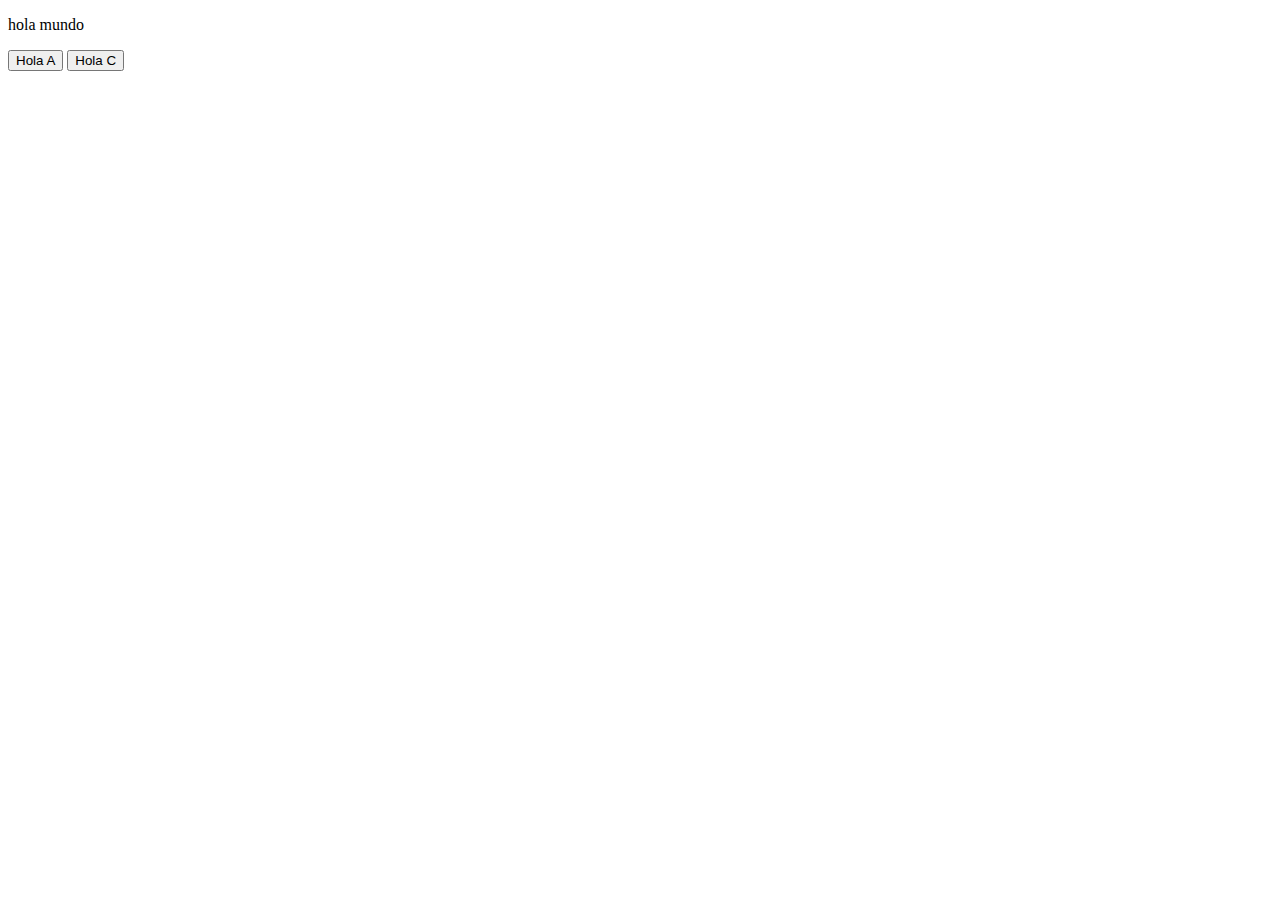
<file: twitter/index-test.html>
<!DOCTYPE html>
<html lang="en">
  <head>
    <meta charset="utf-8" />
    <meta name="viewport" content="width=device-width, initial-scale=1" />
    <title>Bootstrap demo</title>
    <link
      href="https://cdn.jsdelivr.net/npm/bootstrap@5.2.3/dist/css/bootstrap.min.css"
      rel="stylesheet"
      integrity="sha384-rbsA2VBKQhggwzxH7pPCaAqO46MgnOM80zW1RWuH61DGLwZJEdK2Kadq2F9CUG65"
      crossorigin="anonymous"
    />
    <link href="style.css" rel="stylesheet" />
  </head>
  <body>
    <p>hola mundo</p>

    <!-- <div class="d-flex">
      <div class="mr-auto p-2">Flex item</div>
      <div class="p-2">Flex item</div>
      <div class="p-2">Flex item</div>
    </div> -->

    <div class="bg-secondary d-flex justify-content-between">
      <button>Hola A</button>
      <!-- <button>Hola B</button> -->
      <button class="ml-auto">Hola C</button>

    </div>

    <script
      src="https://cdn.jsdelivr.net/npm/bootstrap@5.2.3/dist/js/bootstrap.bundle.min.js"
      integrity="sha384-kenU1KFdBIe4zVF0s0G1M5b4hcpxyD9F7jL+jjXkk+Q2h455rYXK/7HAuoJl+0I4"
      crossorigin="anonymous"
    ></script>
  </body>
</html>
</file>
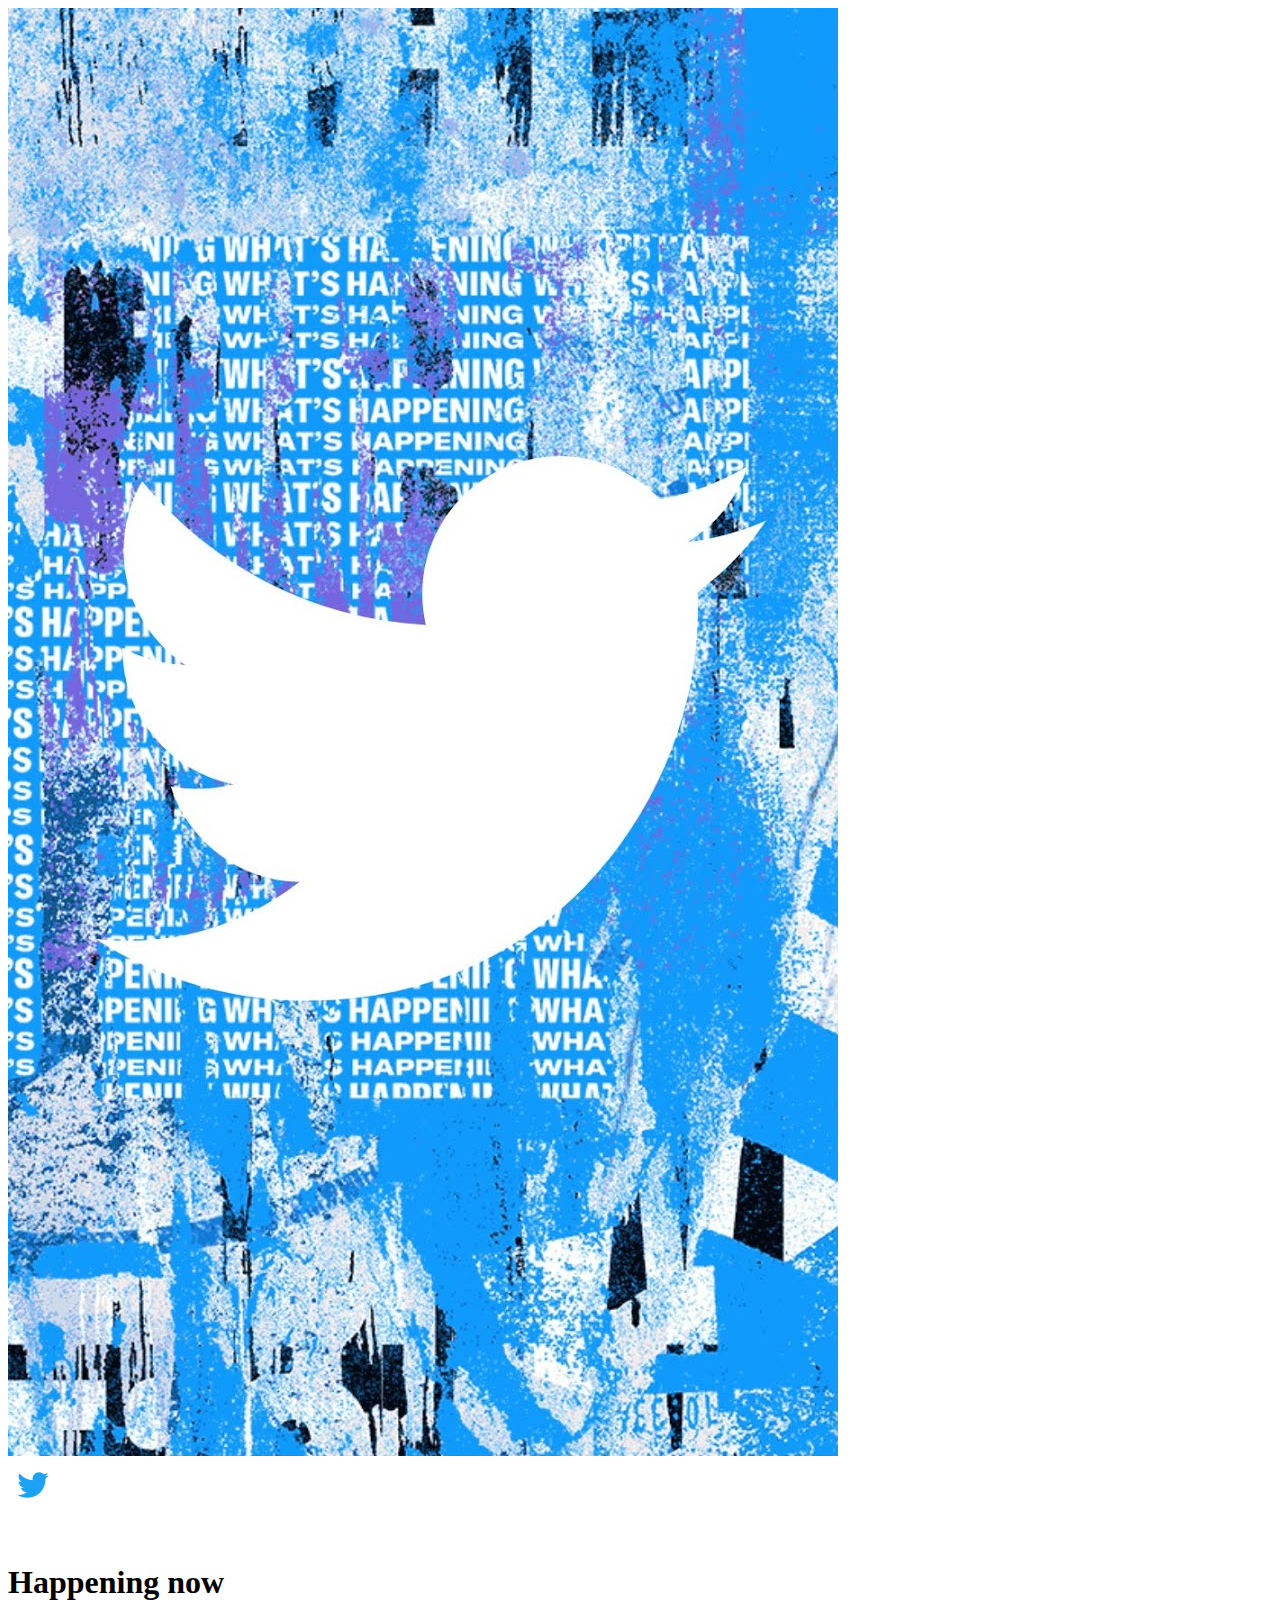
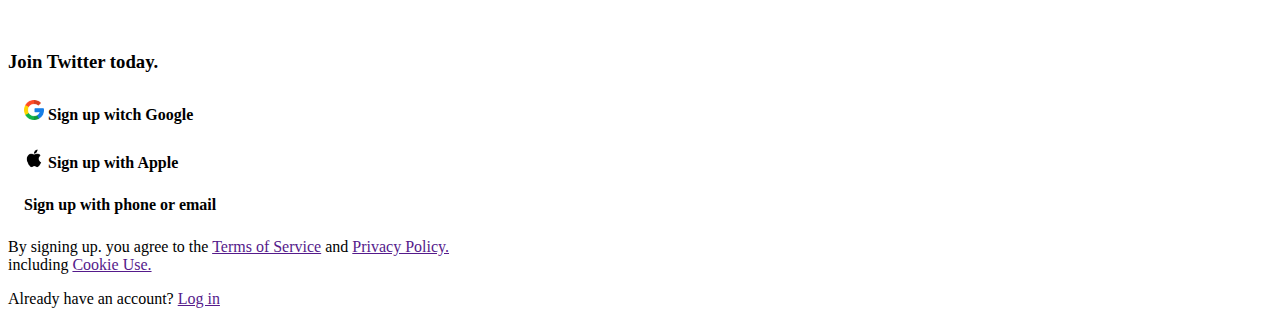
<file: twitter/index-x.html>
<!DOCTYPE html>
<html lang="en">
  <head>
    <meta charset="utf-8" />
    <meta name="viewport" content="width=device-width, initial-scale=1" />
    <title>Bootstrap demo</title>
    <link
      href="https://cdn.jsdelivr.net/npm/bootstrap@5.2.3/dist/css/bootstrap.min.css"
      rel="stylesheet"
      integrity="sha384-rbsA2VBKQhggwzxH7pPCaAqO46MgnOM80zW1RWuH61DGLwZJEdK2Kadq2F9CUG65"
      crossorigin="anonymous"
    />
    <link href="style.css" rel="stylesheet" />
  </head>
  <body>
    <div class="row">
      <div class="col-6 d-sm-none d-md-block d-none d-sm-block">
        <img
          class="imagen-portada img-thumbnail"
          src="images/image.png"
          alt=""
        />
      </div>

      <div class="col-6">
        <img class="logo" src="images/logo.png" alt="" />

        <h1 class="title"><strong>Happening now </strong></h1>

        <h3><strong>Join Twitter today.</strong></h3>

        <div class="contenedor-botones">
          <div class="row">
            <div class="buttons-new btn btn-outline-secondary">
              <img class="icon-new" src="images/g.png" alt="" />
              <strong>Sign up witch Google</strong>
            </div>
          </div>

          <div class="row">
            <div class="buttons-new btn btn-outline-secondary">
              <img class="icon-new" src="images/a.png" alt="" />
              <strong>Sign up with Apple</strong>
            </div>
          </div>

          <div class="row">
            <div class="buttons-new btn btn-outline-secondary">
              <strong>Sign up with phone or email</strong>
            </div>
          </div>
        </div>
        <p>
          By signing up. you agree to the <a href="">Terms of Service</a> and
          <a href="">Privacy Policy. <br></a> including <a href="">Cookie Use.</a>
        </p>
        <p>Already have an account? <a href="">Log in</a></p>
      </div>
    </div>

    <script
      src="https://cdn.jsdelivr.net/npm/bootstrap@5.2.3/dist/js/bootstrap.bundle.min.js"
      integrity="sha384-kenU1KFdBIe4zVF0s0G1M5b4hcpxyD9F7jL+jjXkk+Q2h455rYXK/7HAuoJl+0I4"
      crossorigin="anonymous"
    ></script>
  </body>
</html>
</file>
<file: twitter/style.css>
*{
    /* padding: 8px; */
}

.icon-new{
    font-size: 20px;
    color: #1da1f2;
    width:20px;
}

.buttons-new{
    border-radius: 20px;
    width: 300px;
    align-items: center;
    padding: 8px;
    margin: 8px;
}

.imagen-portada{
    margin:0px;
    padding:0px;
}

.logo{
    width: 50px;
}

.title{
    margin-top: 50px;
    margin-bottom: 50px;
}

.link-redirection{
    text-decoration: none;
    color: #1da1f2;
    cursor:grab;

    background-color: red;
}

.link-redirection:hover{
    background-color: blue;

    transition:2s;
}

.cube{
    margin: 5px;

    width: 60px;
    height: 60px;

    align-items: center;
}

.cube:hover{
    /* rotar el cubo 180 grados */
    cursor: pointer;
    transform: rotate(20deg);
    transition:0.1s;
}

.icon{
    width: 20px;
}

.btn-login{
    border-radius: 20px;
    width: 300px;
    align-items: center;
    padding: 8px;
    margin: 8px;
}
</file>
